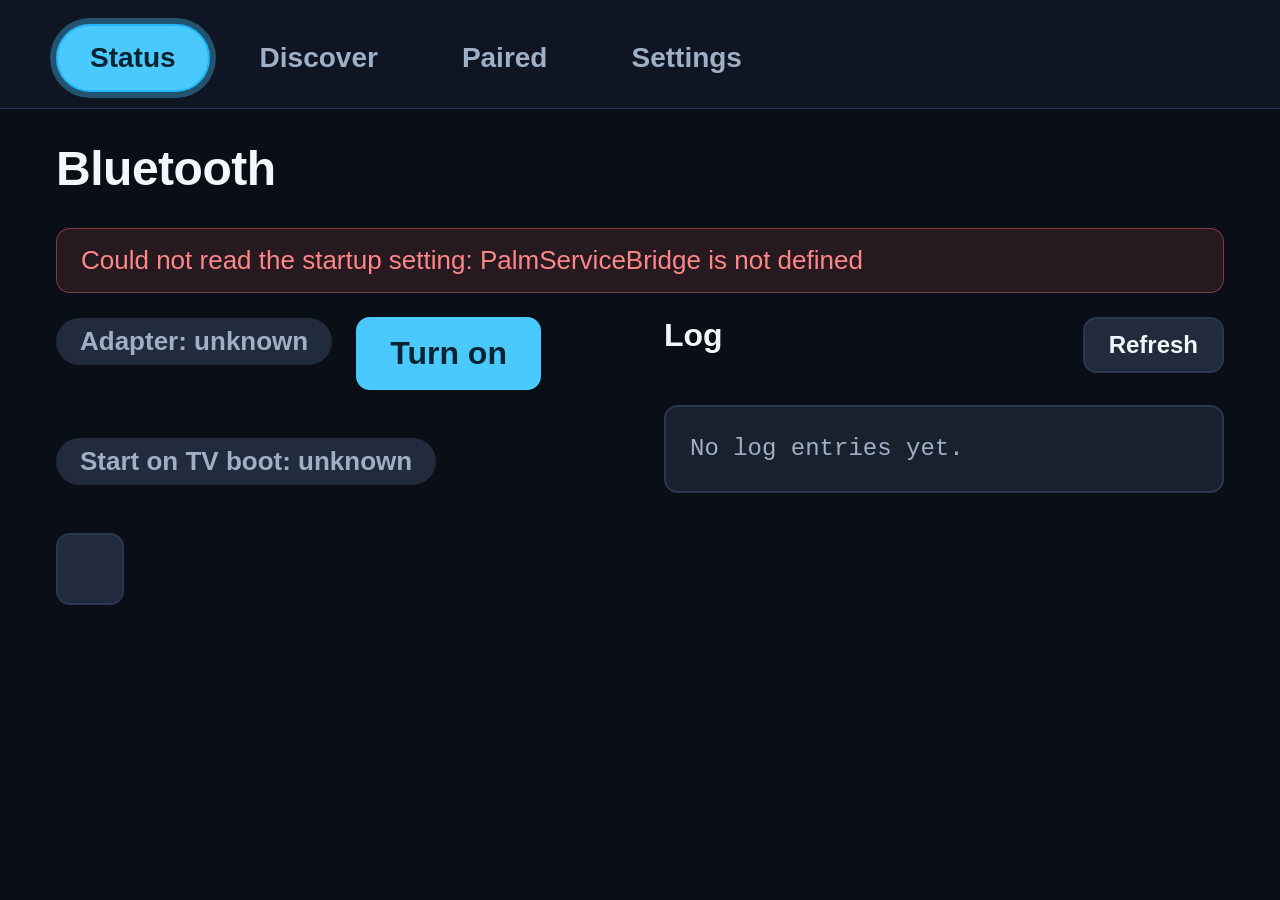
<file: index.html>
<!DOCTYPE html>
<html lang="en">
<head>
  <meta charset="utf-8">
  <meta name="viewport" content="width=device-width, initial-scale=1">
  <title>BT Unlock</title>
  <link rel="stylesheet" href="css/app.css">
</head>
<body>
  <main id="app"></main>
  <script src="js/luna.js"></script>
  <script src="js/devices.js"></script>
  <script src="js/i18n.js"></script>
  <script src="js/qrcode.js"></script>
  <script src="js/router.js"></script>
  <script src="js/screens/status.js"></script>
  <script src="js/screens/discover.js"></script>
  <script src="js/screens/paired.js"></script>
  <script src="js/screens/settings.js"></script>
  <script src="js/app.js"></script>
</body>
</html>
</file>
<file: css/app.css>
/* app.css — BT Unlock design system (Task 9).
 *
 * A small, self-contained 10-foot-UI system: CSS custom properties for
 * color/type/spacing, a reusable "device-row" component shared by
 * discover.js and paired.js, consistent status/empty/error treatment,
 * and a focus style that is a strict superset of Task 8's baseline
 * (same mechanism — plain CSS :focus on a <button> — just bigger and
 * higher-contrast). No hover-only states anywhere: this is a D-pad-only
 * remote UI with no pointer, so ":hover" is never used as the sole way
 * to reveal state.
 *
 * Reference pull (Task 9 Step 1): Mobbin screens for WHOOP's device
 * settings (dark rounded cards, a colored connection-status label, bold
 * action buttons), Roku/Starlink/Garmin Connect device lists (near-black
 * background, icon-left rows, green "Connected" vs. muted "Offline"
 * text) informed the row composition and status-color choice below.
 * Literal spacing/type sizing is NOT from Mobbin (it's mobile/web
 * content, viewed at arm's length) — that comes from how webOS's own
 * Settings app, Android TV Settings and tvOS Settings size text and rows
 * for couch viewing instead: one column, big rows, nothing smaller than
 * is comfortably readable from ~2-3m.
 */

:root {
  /* Color — dark theme + one accent ("Bluetooth blue"), matching the
   * accent already introduced by Task 8's focus style so this redesign
   * reads as an evolution of it, not a clash. */
  --color-bg: #0a0e16;
  --color-bg-elevated: #0f1522;
  --color-surface: #19212f;
  --color-surface-raised: #212b3c;
  --color-border: #2b3650;
  --color-text: #f3f6fa;
  --color-text-muted: #9fb0c6;
  --color-text-faint: #6c7a91;
  --color-accent: #49c9ff;
  --color-accent-strong: #21b6ff;
  --color-accent-ink: #052330;
  --color-success: #3ddc97;
  --color-danger: #ff6b6b;
  --color-danger-strong: #ff8787;

  /* Type scale — every size here was picked to stay legible at ~2-3m
   * (sofa distance), not desk distance: even the "meta" size is well
   * above normal web body-copy size. */
  --text-title: 48px;
  --text-nav: 28px;
  --text-row: 32px;
  --text-meta: 24px;
  --text-body: 26px;

  /* Spacing scale (4-based, generous — TV safe margins). */
  --space-1: 8px;
  --space-2: 16px;
  --space-3: 24px;
  --space-4: 32px;
  --space-5: 48px;
  --space-6: 64px;

  --radius-md: 14px;
  --radius-lg: 20px;
  --radius-pill: 999px;

  --safe-margin: 56px;
}

* {
  box-sizing: border-box;
}

/* A JS-toggled `hidden` attribute must always actually hide the element.
 * Without this, a `<button class="btn">`'s own explicit `display:
 * inline-flex` (an author rule) wins the cascade over the browser's
 * default `[hidden] { display: none }` UA-stylesheet rule — author
 * rules always beat UA-stylesheet rules regardless of selector
 * specificity, so `.btn`'s rule was silently keeping status.js's
 * adapter-power toggle button visually on screen even while
 * `toggleButton.hidden = true` correctly excluded it from
 * js/router.js's focusable rows once the adapter was already on. That
 * mismatch — a button the user can SEE but the remote correctly can't
 * reach — read as "the D-pad can't reach the Bluetooth button," a real
 * bug caught live, not a router.js focus defect (router.js's own
 * grouping/filtering logic was already correct). This single rule fixes
 * it for every current and future hidden-toggled element in the app,
 * not just this one button. */
[hidden] {
  display: none !important;
}

html,
body {
  margin: 0;
  height: 100%;
  background: var(--color-bg);
  color: var(--color-text);
  font-family: "Helvetica Neue", Helvetica, Arial, sans-serif;
  font-size: var(--text-body);
}

#app {
  min-height: 100%;
  display: flex;
  flex-direction: column;
}

ul {
  list-style: none;
  margin: 0;
  padding: 0;
}

button {
  font-family: inherit;
}

/* ---- Top navigation bar (router.js's three screen tabs) ---- */

.app-nav {
  display: flex;
  gap: var(--space-2);
  padding: var(--space-3) var(--safe-margin) var(--space-2);
  background: var(--color-bg-elevated);
  border-bottom: 1px solid var(--color-border);
}

.app-nav-button {
  background: transparent;
  border: 2px solid transparent;
  color: var(--color-text-muted);
  font-size: var(--text-nav);
  font-weight: 600;
  padding: var(--space-2) var(--space-4);
  border-radius: var(--radius-pill);
  cursor: default;
}

.app-nav-button[aria-current="true"] {
  background: var(--color-surface-raised);
  color: var(--color-text);
}

/* ---- Screen container ---- */

.app-screen {
  flex: 1;
  padding: var(--space-4) var(--safe-margin) var(--space-6);
}

.screen-title,
h1 {
  font-size: var(--text-title);
  font-weight: 700;
  margin: 0 0 var(--space-4);
  letter-spacing: -0.01em;
}

/* A screen's heading sharing one row with a single action button next to
 * it (paired.js's Refresh, discover.js's Search/Stop) instead of the
 * button sitting as its own separate block between the heading and the
 * list — a lone button there reads as visually disconnected from both.
 * h1's own bottom margin is suppressed here since this row's own
 * margin-bottom already provides that spacing.
 *
 * align-items is flex-start, not center: the action button (min-height
 * 72px) is taller than the heading's own text line, and centering them
 * would vertically shift the heading DOWN inside this taller row —
 * exactly the bug the human partner caught live ("Bluetooth" on
 * status.js, which has no button next to its own bare <h1> and so never
 * got this shift, sat visibly higher than "Dispositivos pareados"/
 * "Descobrir dispositivos", whose headings ARE inside this row). With
 * flex-start, the heading's top edge lines up with the row's own top
 * edge regardless of whether a taller sibling button is present next to
 * it — the same vertical position a bare <h1> (status.js's heading, left
 * outside this component entirely) already sits at. */
.screen-header {
  display: flex;
  align-items: flex-start;
  justify-content: space-between;
  gap: var(--space-3);
  margin-bottom: var(--space-4);
}

.screen-header h1 {
  margin: 0;
}

/* One toggle's pill + button, side by side (status.js: the adapter-power
 * row and the "start on TV boot" row). Several `.status-row`s stack
 * vertically as ordinary block-level siblings — the fix for a real
 * layout bug where a bare `<p class="state-pill">` (itself
 * `display:inline-block`, so it stopped breaking onto its own line) sat
 * flowed together with its neighboring buttons into one single run-on
 * horizontal line instead of one row per toggle. */
.status-row {
  display: flex;
  align-items: center;
  gap: var(--space-3);
  margin-bottom: var(--space-3);
}

/* Per the human partner's live feedback: the "start on TV boot" row's
 * button sits BELOW its label rather than beside it, unlike the adapter
 * row (which keeps the side-by-side layout). A modifier rather than a
 * second component, since everything else about the row (pill styling,
 * spacing) stays the same. */
.status-row--stacked {
  flex-direction: column;
  align-items: flex-start;
}

/* A sub-section heading smaller than the screen's own <h1> (status.js's
 * log viewer and settings.js's "Idioma"/"Ajuda" sections) — its own
 * margin reset means it doesn't need `.screen-header h1`'s override to
 * sit flush against a neighboring action button. */
.section-heading {
  font-size: var(--text-row);
  font-weight: 700;
  margin: 0;
}

/* ---- Status screen's two-column layout ----
 *
 * Left column: adapter-power row, the off-button + its confirmation
 * warning, and the "start on TV boot" row. Right column: the log
 * viewer, as its own dedicated box to the side — per the human
 * partner's original request and photo, and reinforced by live
 * feedback that it was reading as squeezed into the main column
 * instead. flex-wrap (not a media query) is this app's existing
 * responsive approach elsewhere too — on a narrow viewport the log
 * panel simply wraps below the main column instead of squeezing it. */
.status-columns {
  display: flex;
  flex-wrap: wrap;
  align-items: flex-start;
  gap: var(--space-5);
}

.status-main {
  flex: 1 1 420px;
  min-width: 0;
}

.status-log-panel {
  flex: 1 1 420px;
  min-width: 0;
}

/* ---- Log viewer (status.js) ---- */

.log-box {
  font-family: "SF Mono", "Courier New", monospace;
  font-size: var(--text-meta);
  line-height: 1.5;
  color: var(--color-text-muted);
  background: var(--color-surface);
  border: 2px solid var(--color-border);
  border-radius: var(--radius-md);
  padding: var(--space-3);
  margin: 0 0 var(--space-4);
  max-height: 420px;
  overflow-y: auto;
  white-space: pre-wrap;
  word-break: break-word;
}

/* A focused `.scrollable-content` element (just the log box today —
 * see js/router.js's isScrollable()/tryScroll()) gets a border/glow
 * highlight like any other focused control, but WITHOUT inverting its
 * background/text to the accent color the way `button:focus` does —
 * that would make the log text itself unreadable against the accent
 * background, which makes sense for a button's own label but not for a
 * whole panel of content. */
.scrollable-content:focus {
  outline: none;
  border-color: var(--color-accent-strong);
  box-shadow: 0 0 0 6px rgba(73, 201, 255, 0.35);
}

/* ---- Confirmation warning (status.js's "turn Bluetooth off" flow —
 * the app's first destructive/risky action, shown with an explicit
 * warning + separate Confirm/Cancel buttons rather than a native
 * confirm() dialog, which has no D-pad affordance). Visually a stronger,
 * non-dismissed-by-default sibling of `.status-error`'s danger-tinted
 * treatment, since this is a warning about to happen, not a report of
 * something that already failed. */
.status-warning {
  display: flex;
  flex-direction: column;
  gap: var(--space-3);
  color: var(--color-text);
  background: rgba(255, 107, 107, 0.12);
  border: 1px solid rgba(255, 107, 107, 0.4);
  border-radius: var(--radius-md);
  padding: var(--space-3);
  margin: 0 0 var(--space-3);
}

.status-warning .btn {
  align-self: flex-start;
}

/* ---- Settings screen ---- */

.settings-screen .section-heading {
  margin-top: var(--space-4);
  margin-bottom: var(--space-2);
}

/* Reuses `.device-row`'s grouping semantics (router.js's findRowKey()
 * keys off that class, so Left/Right moves between these three
 * language buttons, matching paired.js's own Disconnect/Forget row)
 * without its card visual styling, which is meant for a device-list
 * entry, not a plain button group. `.language-row.device-row` (two
 * classes) beats plain `.device-row` (one class) on specificity, so
 * this reliably wins regardless of each rule's order in this file. */
.language-row.device-row {
  background: none;
  border: none;
  padding: 0;
  margin-bottom: var(--space-3);
}

/* ---- Help / QR panel (settings.js's right column) ----
 *
 * Third design for this panel: inline (got visually cut off at a
 * legible size), then a full-screen modal (worked, but the human
 * partner wanted it docked instead, matching status.js's Log viewer
 * box rather than a popup), now this — an always-visible panel docked
 * in the right column, same `.status-log-panel` container status.js's
 * own log box uses. No modal/focus-trap machinery needed any more:
 * this is just an ordinary, non-interactive part of the Settings
 * screen's content, nothing router.js needs to know about.
 *
 * `.help-qr-panel` bounds itself the same way `.log-box` bounds the
 * log viewer (a max-height, so it can never grow past the screen even
 * before `.status-columns`' own flex-wrap kicks in); `.help-qr-svg` has
 * NO fixed pixel size at all — `width: 100%; height: auto` scales the
 * SVG down to fit `.help-qr`'s own max-width, preserving the QR's
 * square aspect ratio via its `viewBox`. This is the actual fix for
 * the cut-off bug: a fixed 320x320 size, not a bounded container, is
 * exactly what overflowed past the screen edge before. */
.help-qr-panel {
  display: flex;
  flex-direction: column;
  align-items: center;
  gap: var(--space-3);
  max-height: 420px;
}

.help-qr {
  flex: none;
  width: 100%;
  max-width: 260px;
  background: #ffffff;
  padding: var(--space-3);
  border-radius: var(--radius-md);
}

.help-qr-svg {
  display: block;
  width: 100%;
  height: auto;
  shape-rendering: crispEdges;
}

.help-url {
  font-size: var(--text-body);
  color: var(--color-text-muted);
  word-break: break-all;
  text-align: center;
  max-width: 260px;
}

/* ---- Status / empty / error / loading text (shared feel across all
 * three screens, per spec: consistent empty/loading/error state styling) ---- */

.status-state,
.discover-status,
.paired-status {
  font-size: var(--text-body);
  color: var(--color-text-muted);
  margin: 0 0 var(--space-3);
  min-height: 1.4em;
}

.status-error,
.discover-error,
.paired-error {
  font-size: var(--text-body);
  color: var(--color-danger-strong);
  background: rgba(255, 107, 107, 0.12);
  border: 1px solid rgba(255, 107, 107, 0.4);
  border-radius: var(--radius-md);
  padding: var(--space-2) var(--space-3);
  margin: 0 0 var(--space-3);
}

.status-error[hidden],
.discover-error[hidden],
.paired-error[hidden] {
  display: none;
}

/* A status/adapter-state pill, applied via JS by toggling a modifier
 * class alongside the existing .status-state element — no markup
 * restructuring needed beyond that class toggle. */
.state-pill {
  display: inline-block;
  padding: var(--space-1) var(--space-3);
  border-radius: var(--radius-pill);
  font-weight: 600;
  background: var(--color-surface-raised);
  color: var(--color-text-muted);
}

.state-pill--on {
  background: rgba(61, 220, 151, 0.16);
  color: var(--color-success);
}

.state-pill--off {
  background: rgba(255, 107, 107, 0.14);
  color: var(--color-danger-strong);
}

/* ---- Buttons ---- */

.btn {
  display: inline-flex;
  align-items: center;
  justify-content: center;
  gap: var(--space-1);
  font-size: var(--text-row);
  font-weight: 600;
  color: var(--color-text);
  background: var(--color-surface-raised);
  border: 2px solid var(--color-border);
  border-radius: var(--radius-md);
  padding: var(--space-2) var(--space-4);
  min-height: 72px;
}

.btn:disabled {
  opacity: 0.5;
}

.btn-primary {
  background: var(--color-accent);
  color: var(--color-accent-ink);
  border-color: var(--color-accent);
}

.btn-danger {
  background: transparent;
  color: var(--color-danger-strong);
  border-color: rgba(255, 107, 107, 0.5);
}

.btn-secondary {
  background: var(--color-surface-raised);
  color: var(--color-text);
}

.btn-compact {
  font-size: var(--text-meta);
  padding: var(--space-1) var(--space-3);
  min-height: 56px;
}

/* ---- Device row component (shared by discover.js and paired.js) ----
 *
 * Spec calls for "icon/name/status/action, used identically by
 * discover.js and paired.js". Discover's whole row is one <button>
 * (selecting = pairing), so .device-row is applied directly to the
 * <button>; paired.js's row has its own action buttons, so .device-row
 * there wraps the <li> and the icon/name/status become a plain
 * .device-row-main block beside the action buttons. Either way the
 * icon/name/status layout and sizing is identical. */

.device-row {
  display: flex;
  align-items: center;
  gap: var(--space-3);
  width: 100%;
  text-align: left;
  background: var(--color-surface);
  border: 2px solid var(--color-border);
  border-radius: var(--radius-lg);
  padding: var(--space-3);
  margin-bottom: var(--space-2);
  color: var(--color-text);
}

li.device-row {
  display: flex;
}

button.device-row {
  cursor: default;
}

button.device-row:disabled {
  opacity: 0.5;
}

.device-row-main {
  display: flex;
  align-items: center;
  gap: var(--space-3);
  flex: 1;
  min-width: 0;
}

.device-row-icon {
  flex: none;
  width: 72px;
  height: 72px;
  border-radius: var(--radius-pill);
  background: var(--color-bg-elevated);
  display: flex;
  align-items: center;
  justify-content: center;
  font-size: 36px;
}

.device-row-text {
  flex: 1;
  min-width: 0;
  display: flex;
  flex-direction: column;
  gap: 4px;
}

.device-row-name {
  font-size: var(--text-row);
  font-weight: 600;
  white-space: nowrap;
  overflow: hidden;
  text-overflow: ellipsis;
}

.device-row-meta {
  font-size: var(--text-meta);
  color: var(--color-text-muted);
}

.device-row-meta--connected {
  color: var(--color-success);
}

.device-row-meta--disconnected {
  color: var(--color-text-faint);
}

.device-row-actions {
  flex: none;
  display: flex;
  gap: var(--space-2);
}

.list-empty {
  font-size: var(--text-row);
  color: var(--color-text-muted);
  padding: var(--space-4) 0;
}

/* ---- Remote-control focus (Task 8 baseline, Task 9 full redesign) ----
 *
 * Still a plain CSS :focus rule on whichever <button> the router
 * (js/router.js) has given logical focus to — same mechanism Task 8
 * shipped, unchanged. This is a strict superset of that baseline: the
 * old version (thick outline + flat background swap) is still here in
 * spirit, just bigger, higher-contrast, and consistent with the rest of
 * the system's radius/spacing instead of being a bare rectangle. No
 * ":hover" rule exists anywhere in this file — there is no pointer on a
 * TV remote, so hover is never the only way to reveal a focus/active
 * state.
 */
button:focus {
  outline: none;
  border-color: var(--color-accent-strong);
  background-color: var(--color-accent);
  color: var(--color-accent-ink);
  box-shadow: 0 0 0 6px rgba(73, 201, 255, 0.35);
}

button.device-row:focus .device-row-icon {
  background: rgba(5, 35, 48, 0.35);
}

button.device-row:focus .device-row-meta,
button.device-row:focus .device-row-meta--connected,
button.device-row:focus .device-row-meta--disconnected {
  color: var(--color-accent-ink);
}

.app-nav-button:focus {
  background-color: var(--color-accent);
  color: var(--color-accent-ink);
  box-shadow: 0 0 0 6px rgba(73, 201, 255, 0.35);
}
</file>
